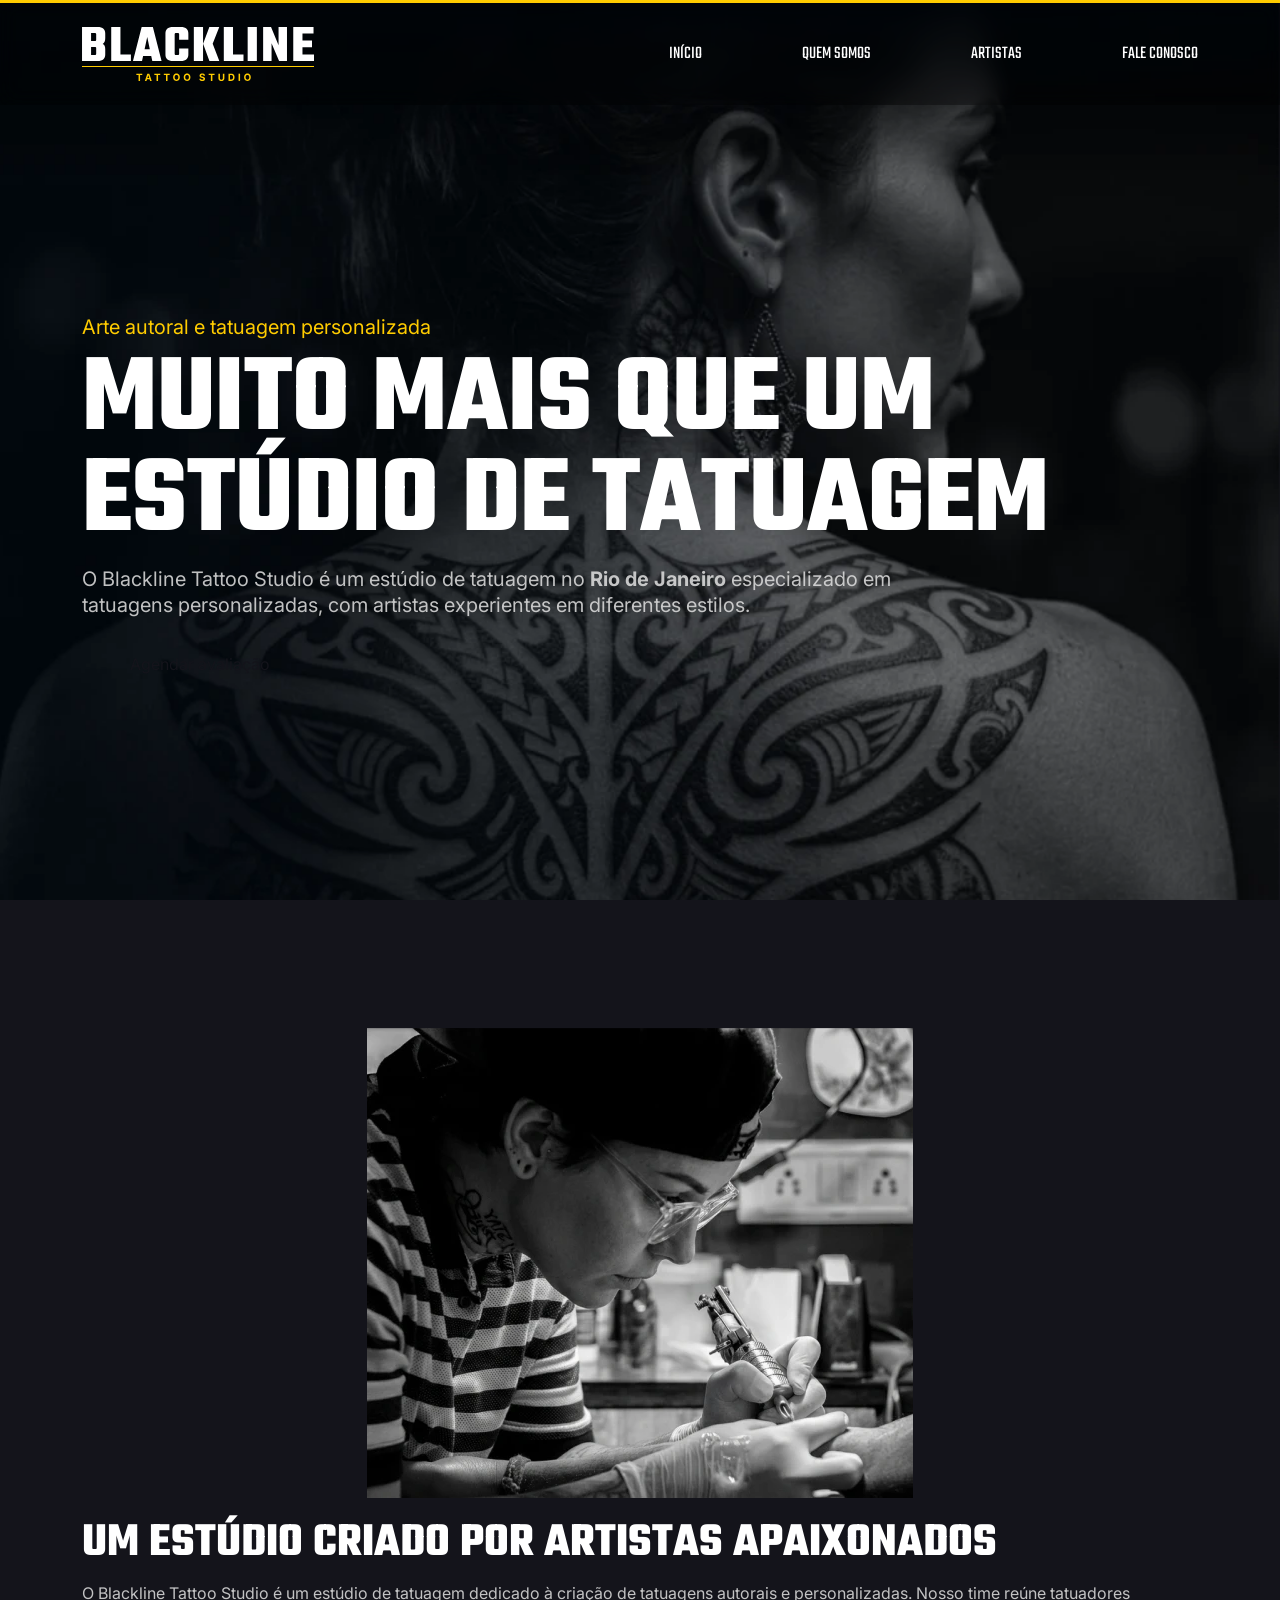
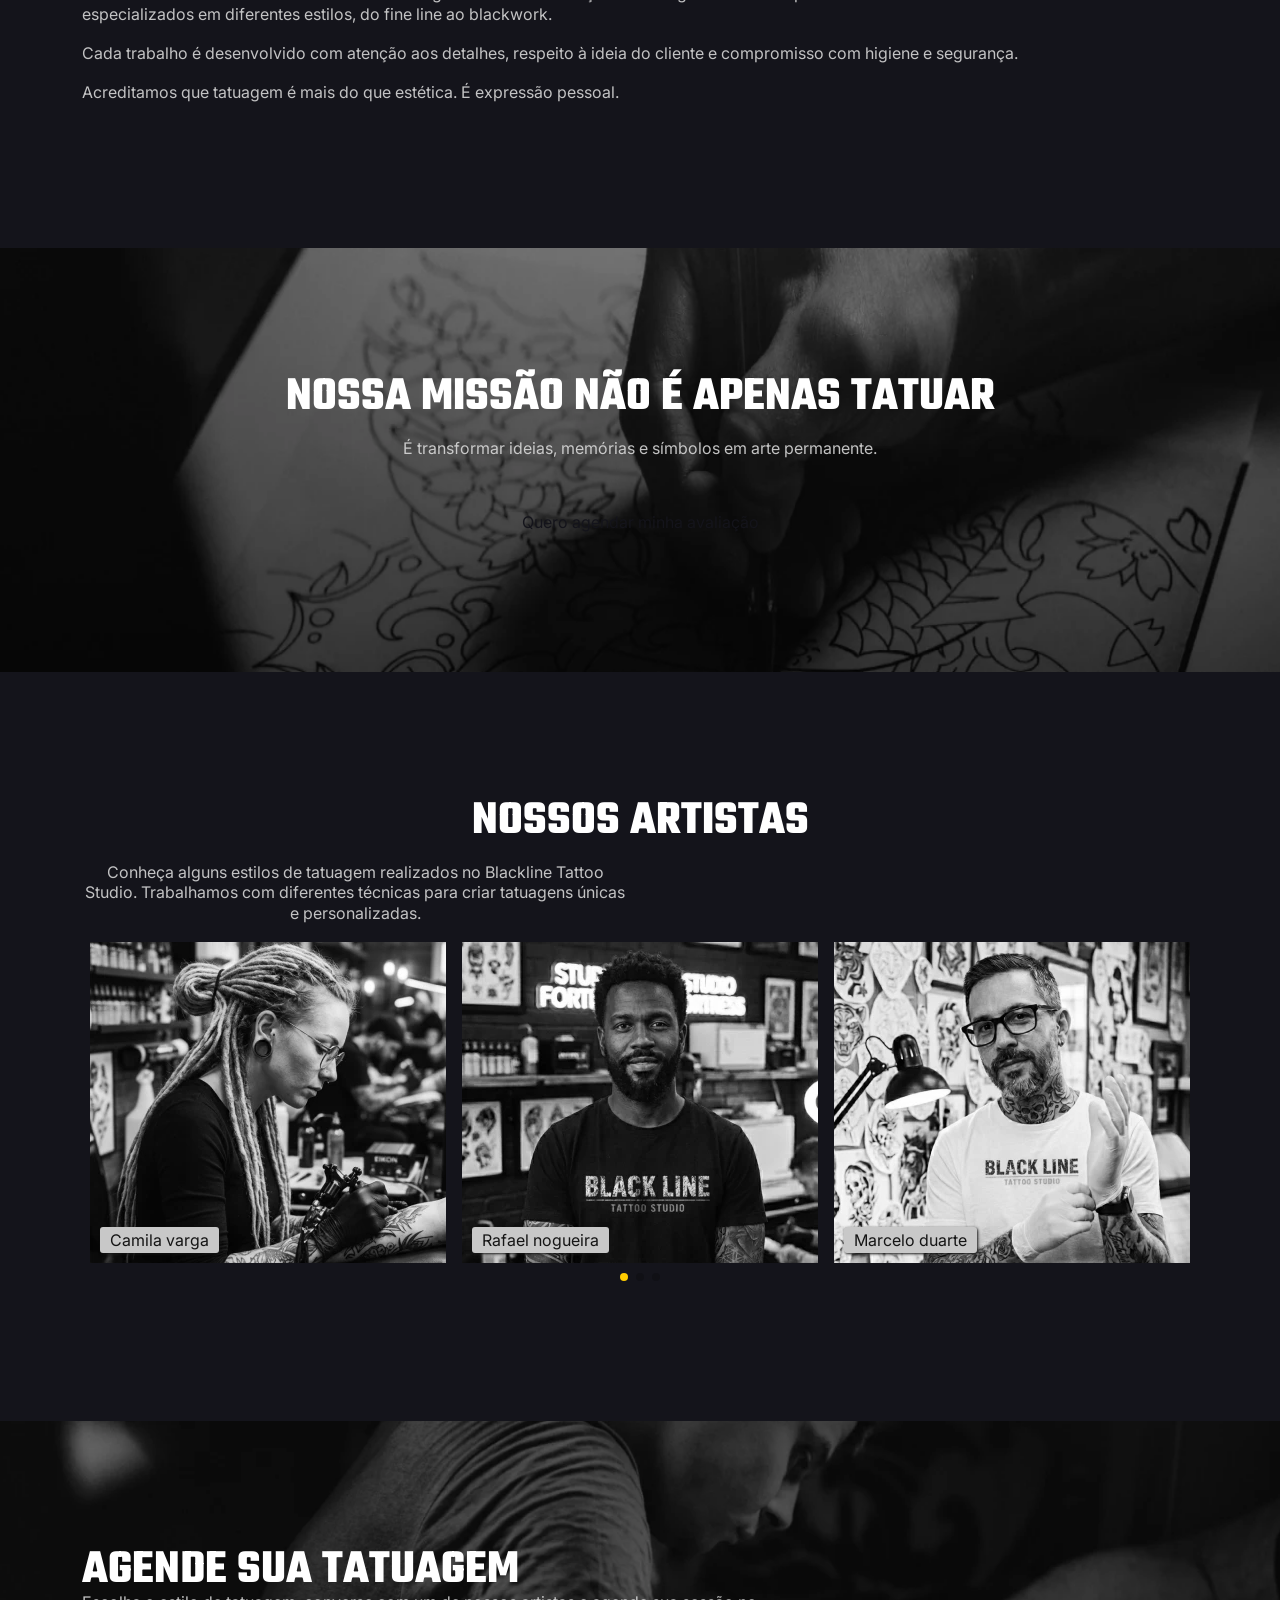
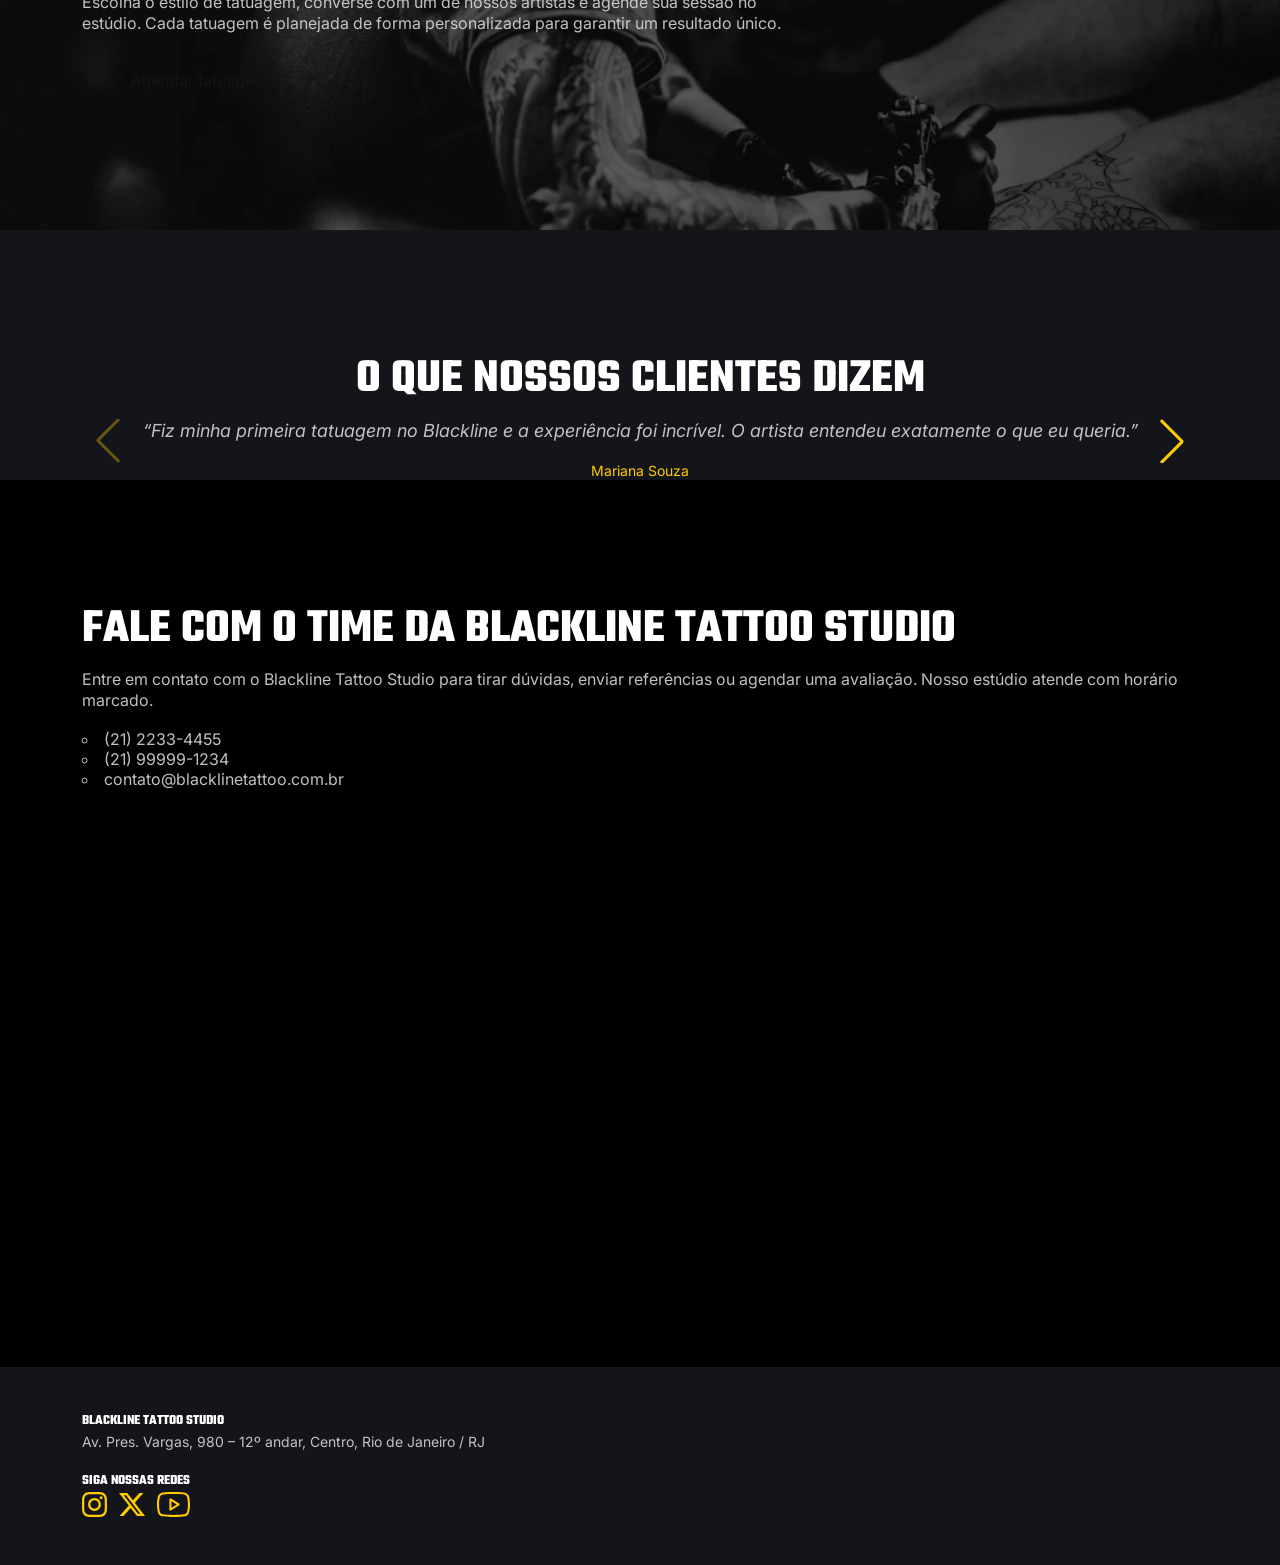
<file: index.html>
<!DOCTYPE html>
<html lang="PT-BR">

<head>
    <meta charset="UTF-8">
    <meta name="viewport" content="width=device-width, initial-scale=1.0">
    <meta name="description"
        content="Buscando tatuagem personalizada no Centro do RJ? O Blackline Tattoo Studio reúne artistas especialistas do fine line ao blackwork. Agende sua sessão com segurança!">
    <title>Black Line Tattoo</title>

    <link rel="preconnect" href="https://fonts.googleapis.com">
    <link rel="preconnect" href="https://fonts.gstatic.com" crossorigin>
    <link href="https://fonts.googleapis.com/css2?family=Inter:opsz@14..32&family=Teko:wght@700&display=swap"
        rel="stylesheet">
    <!-- Link Swiper's CSS -->
    <link rel="stylesheet" href="css/swiper-bundle.min.css" />

    <link rel="stylesheet" href="css/style.css">

</head>

<body id="Início">

    <header class="header">
        <div class="container">
            <div class="logo">
                <img src="img/logo-black-line.svg" alt="logo black line estúdio">
            </div>

            <div class="btn-menu">
                <div class="bar"></div>
                <div class="bar"></div>
                <div class="bar"></div>
            </div>

            <nav class="menu">
                <a href="#Início">Início</a>
                <a href="#quem-somos">Quem somos</a>
                <a href="#artistas">Artistas</a>
                <a href="#fale-conosco">fale conosco</a>

            </nav>
        </div>

    </header>

    <main>
        <section class="hero">
            <div class="container">
                <p class=" text-brand">Arte autoral e tatuagem personalizada</p>

                <h1>muito mais que um estúdio de tatuagem</h1>
                <p>O Blackline Tattoo Studio é um estúdio de tatuagem no <strong>Rio de Janeiro</strong> especializado
                    em
                    tatuagens personalizadas, com artistas experientes em diferentes estilos.</p>
                <a href="#" class="btn">Agendar avaliação</a>
            </div>
        </section>
        <section class="quem-somos" id="quem-somos">
            <div class="container">
                <div class="image">
                    <img src="img/tatuador_black_line.webp" loading="lazy"
                        alt="tatuadora em fundo preto e branco fazendo uma tatto">
                </div>
                <div class="content">
                    <h2>Um estúdio criado por artistas apaixonados</h2>
                    <P>O Blackline Tattoo Studio é um estúdio de tatuagem dedicado à criação de tatuagens autorais e
                        personalizadas. Nosso time reúne tatuadores especializados em diferentes estilos, do fine line
                        ao
                        blackwork.</P>
                    <P>Cada trabalho é desenvolvido com atenção aos detalhes, respeito à ideia do cliente e compromisso
                        com
                        higiene e segurança.</P>
                    <p>Acreditamos que tatuagem é mais do que estética. É expressão pessoal.</p>
                </div>
            </div>
        </section>
        <section class="missao">
            <div class="container">
                <h2>Nossa missão não é apenas tatuar</h2>
                <p>É transformar ideias, memórias e símbolos em arte permanente.</p>
                <a href="#" class="btn">Quero agendar minha avaliação</a>
            </div>
        </section>
        <section class="artistas" id="artistas">
            <div class="container">
                <h2>Nossos artistas </h2>
                <p>Conheça alguns estilos de tatuagem realizados no Blackline Tattoo Studio. Trabalhamos com diferentes
                    técnicas para criar tatuagens únicas e personalizadas.</p>
                <div class="container-artistas">
                    <!-- figure adcn a imagem e figcaption coloca uma legenda -->
                    <div class="swiper swiper-artistas">
                        <div class="swiper-wrapper">

                            <div class="swiper-slide">
                                <figure>
                                    <img src="img/camila_varga.webp" loading="lazy" alt="mulher tatuando">
                                    <figcaption>Camila varga</figcaption>
                                </figure>
                            </div>
                            <div class="swiper-slide">
                                <figure>
                                    <img src="img/rafael_nogueira.webp" loading="lazy" alt="homem tatuando: rafael">
                                    <figcaption>Rafael nogueira</figcaption>
                                </figure>
                            </div>

                            <div class="swiper-slide">
                                <figure>
                                    <img src="img/marcelo_duarte.webp" loading="lazy" alt="homem tatuando: marcelo">
                                    <figcaption>Marcelo duarte</figcaption>
                                </figure>
                            </div>

                            <div class="swiper-slide">
                                <figure>
                                    <img src="img/bruno_soares.webp" loading="lazy" alt="homem tatuando: bruno">
                                    <figcaption>Bruno soares</figcaption>
                                </figure>
                            </div>

                            <div class="swiper-slide">
                                <figure>
                                    <img src="img/aline_dantas.webp" loading="lazy" alt="mulher tatuando: aline">
                                    <figcaption>aline dantas </figcaption>
                                </figure>
                            </div>
                        </div>
                        <div class="swiper-pagination"></div>
                    </div>
                </div>
            </div>

        </section>
        <section class="agende">
            <div class="container">
                <h2>Agende sua tatuagem</h2>
                <p>Escolha o estilo de tatuagem, converse com um de nossos artistas e agende sua sessão no estúdio. Cada
                    tatuagem é planejada de forma personalizada para garantir um resultado único.</p>
                <a href="#" class="btn">Agendar tatuagem</a>
            </div>
        </section>
        <section class="depoimentos">
            <div class="container">
                <h2>O que nossos clientes dizem</h2>

                <div class="swiper swiper-depoimentos">
                    <div class="swiper-wrapper">

                        <div class="swiper-slide">
                            <div class="depoimento">
                                <p>“Fiz minha primeira tatuagem no Blackline e a experiência foi incrível. O artista
                                    entendeu exatamente o que eu queria.”</p>
                                <!-- span ajuda a marcar -->
                                <span>Mariana Souza</span>
                            </div>
                        </div>

                        <div class="swiper-slide">
                            <div class="depoimento">
                                <p>“Fiz minha primeira tatuagem no Blackline e a experiência foi incrível. O artista
                                    entendeu exatamente o que eu queria.”</p>
                                <!-- span ajuda a marcar -->
                                <span>Mariana Souza</span>
                            </div>
                        </div>

                        <div class="swiper-slide">
                            <div class="depoimento">
                                <p>“Fiz minha primeira tatuagem no Blackline e a experiência foi incrível. O artista
                                    entendeu exatamente o que eu queria.”</p>
                                <!-- span ajuda a marcar -->
                                <span>Mariana Souza</span>
                            </div>
                        </div>
                    </div>
                    <div class="swiper-button-next"></div>
                    <div class="swiper-button-prev"></div>
                </div>
            </div>
        </section>
        <section class="fale-conosco" id="fale-conosco">
            <div class="container">

                <div class="content">
                    <h2>Fale com o time da Blackline Tattoo Studio</h2>
                    <p>Entre em contato com o Blackline Tattoo Studio para tirar dúvidas, enviar referências ou agendar
                        uma
                        avaliação. Nosso estúdio atende com horário marcado.</p>
                    <ul>
                        <li>(21) 2233-4455</li>
                        <li>(21) 99999-1234</li>
                        <li>contato@blacklinetattoo.com.br</li>
                    </ul>

                </div>

                <div class="mapa">
                    <iframe title="Av. Pres. Vargas, 980 – 12º andar, Centro, Rio de Janeiro / RJ"
                        src="https://www.google.com/maps/embed?pb=!1m18!1m12!1m3!1d3675.2882426200913!2d-43.18763132601505!3d-22.902736879257922!2m3!1f0!2f0!3f0!3m2!1i1024!2i768!4f13.1!3m3!1m2!1s0x997f42b83c66f7%3A0xc286eb2a955a11c2!2sAv.%20Pres.%20Vargas%2C%20980%20-%2012%C2%BA%20andar%20-%20Centro%2C%20Rio%20de%20Janeiro%20-%20RJ%2C%2020071-002!5e0!3m2!1spt-BR!2sbr!4v1780933306169!5m2!1spt-BR!2sbr"
                        width="544" height="422" style="border:0;" allowfullscreen="" loading="lazy"
                        referrerpolicy="no-referrer-when-downgrade"></iframe>
                </div>
            </div>
        </section>
    </main>

    <footer class="footer">
        <div class="container">
            <div class="content">
                <h3>Blackline Tattoo Studio</h3>
                <p>Av. Pres. Vargas, 980 – 12º andar, Centro, Rio de Janeiro / RJ</p>
            </div>
            <div class="social">
                <h3>Siga nossas redes</h3>
                <nav class="redes">
                    <a href="#"><img src="img/instagram.svg" loading="lazy" alt="instagram"></a>
                    <a href="#"><img src="img/x.svg" loading="lazy" alt="twiter"></a>
                    <a href="#"><img src="img/youtube.svg" loading="lazy" alt="Youtube"></a>
                </nav>
            </div>
        </div>
    </footer>



    <!-- Swiper JS -->
    <script src="js/swiper-bundle.min.js"></script>

    <!-- Initialize Swiper -->
    <script>
        var swiper = new Swiper(".swiper-depoimentos", {
            autoplay: {
                delay: 5000
            },
            navigation: {
                nextEl: ".swiper-button-next",
                prevEl: ".swiper-button-prev",
            },
        });
    </script>
    <script src="js/script.js"></script>

    <script>
        var swiper = new Swiper(".swiper-artistas", {

            slidesPerView: 1,

            breakpoints: {

                768: {
                    slidesPerView: 2
                },
                1140: {
                    slidesPerView: 3

                },

            },

            pagination: {
                el: ".swiper-pagination",
            },
        });
    </script>


</body>

</html>
</file>
<file: css/style.css>
/*root: local onde vc cria as variaveis */
:root{
    --brand:  #FFCC00;
    --brand-light: #FFE990;
    --brand-dark: #CAA100;
    --text:#DDDD;
    --preto:black;
    --dark:#14141B;

    --white:#ffff;
    
    --font-primary: "Inter", sans-serif;
    --font-accent: "Teko", sans-serif;

    --swiper-theme-color:var(--brand);

    
    --space-xs:12px;    
    --space-sm:24px;    
    --space-md:48px;    
    --space-lg:128px;    


}

/**************************Reset*/
*{
    margin:0;
    padding: 0;
}

html{
    /*transforma a navegação em âncora suave*/
    scroll-behavior: smooth;
}
body{
/*implementar o var() e a variavel para puxar o root*/
background-color: var(--dark);
font-family: var(--font-primary);

}
h1,h2,h3,h4,h5,h6{
 font-family: var(--font-accent);
  text-transform: uppercase;
    color: var(--white);
    line-height: 90%;


}

h2{
    font-size: var(--space-md);
}
img{
    display: block;
}

/****************************Navegaçao**********/
#quem-somos,#artistas, #fale-conosco{
    scroll-margin-top: 100px; /*reposicionamento da navegação */
}

p{
    color:var(--text);
    font-size: 16px;
    line-height: 130%;
    margin-top: 18px;
    margin-bottom: 18px;
}
/**************************UTILS - se repete com frequência*************/
.text-brand{
    color: var(--brand);
}
.btn{
    color: var(--dark);
    /*background-color: var(--brand);*/
    background-image:linear-gradient(to right,var(--brand,var(--brand-dark)));
    display: inline-block;
    padding: var(--space-xs)  var(--space-md);
    border-radius: 5px;
    text-decoration: none;
    margin-top: var(--space-sm);
    transition: 0.5s;


}
.btn:hover{
   /* border-radius: 25px;*/
    /*transform: rotate(-10deg);*/
    /*transform: translateY(-5px);*/
    transform: scale(0.95);
}
.container{
width: 100%;
max-width: 1116px;

/*centraliza a div horizontalmente independente do elemento pai*/
margin-left: auto;
margin-right: auto;

}
/*****************SWITER**********/
.swiper-button-next, .swiper-button-prev{
    color: var(--brand);
}

.swiper-artistas{
    padding-bottom: 30px;
}

/********************************************HEADER*****************/
.header{
    background-color:  rgba(0, 0, 0, 0.30);
    backdrop-filter: blur(10px); /*aplica um borrado na imagem */

    border-top: 3px solid var(--brand);
    padding-top: var(--space-sm);
    padding-bottom: var(--space-sm);
    
    width: 100%;
    position:fixed;
    top: 0;
    z-index: 1000;
}
/* container que esta  dentro de header*/
.header .container{
    display: flex;
    align-items: center; /*alinhamento vertical*/
    justify-content: space-between;/*alinhamento horizontal justfy content / space between espaço qu estiver sobrannado fique entre os filhos*/

}
.header .menu{

    display: flex;
    column-gap: 100px; /*espaço entre colunas*/

}
.header .menu a {
    color: var(--white);
    font-family: var(--font-accent);
    font-size: 18px;
     text-transform: uppercase; /* transforma o tetxto td em maiúsculo*/
    text-decoration: none;

    
}
.header .menu a:hover{/*ao passar o mouse no links do menu */
    color: var(--brand);

}

/*************hero**********************/

.hero{
    height: 100vh; /*VH se adequa a altura do navegador*/
    background-image:url(../img/bg_hero.webp);
    background-size: cover; /*cobre a imagem e diminui se for preciso*/
    background-position: top right;
   
    display: flex;
    align-items: center;
}
.hero .container{
    margin-top: 100px;
}
.hero h1{
    color:var(--white);
    font-size: 112px;
    line-height: 90%;/*altura da linha , quer dizer *112px*/
    margin: var(--space-xs) 0;
    /*margin-top: 12px;
    /*margin-bottom: 12px;*/

}
.hero p{
    font-size: 20px;
  max-width: 832px;
  margin:0;

}
/****************QUEM SOMOS*************/
.quem-somos{
    padding-top: var(--space-lg);
    padding-bottom: var(--space-lg);
    
   
}
.quem-somos .container{
    display: flex;
    align-items: center;
    column-gap: var(--space-sm);

}
/*****************MISSAO********/
.missao{   
    padding-top: var(--space-lg);
    padding-bottom: var(--space-lg);
    background-image: url(../img/bg_missao.webp);
    background-position: center;
    background-size: cover;    
    text-align: center;    
    
}
/******************ARTISTAS************/
.artistas{
    padding-top: var(--space-lg);
    padding-bottom: var(--space-lg);
}
.artistas p{
    max-width: 546px;
}
.container-artistas{
    display: flex;
    column-gap: var(--space-sm);

}
.container-artistas figure{
    position: relative;/* serve de referencia para o position absolute interno*/
    transition: 0.5s;
    filter: grayscale(100%); 
}
.container-artistas figure:hover{
    filter: grayscale(0);

}

.container-artistas figcaption{
    background-color: var(--brand);
    color:var(--dark);
    display: inline-block;
    padding: 3px 10px;
    border-radius: 3px;


    /* posição em relação ao elemento pai (desde que ele tambem tenha position),
     caso contrario será o elemento superior ou o body*/ 
    position: absolute;
    bottom: 10px;
    left: 10px;

    /*sombra horizontal, vertical e suavidade de cor */
    box-shadow: 1px 1px 3px var(--dark);
}
/************************AGENDE*********************/
.agende{
    background-image: url(../img/bg_agende.webp);
    background-position: center;
    background-size: cover;
    padding-bottom: var(--space-lg);
    padding-top: var(--space-lg);
}
.agende p{
    margin: 0;
    max-width: 736px;
}

/************************DEPOIMENTOS *********************/

.depoimentos{
    padding-top: var(--space-lg);
    padding-top: var(--space-lg);
    text-align: center;
}
.depoimentos p{
    font-size: 20px;
    font-style: italic;
    padding-left: 100px;
    padding-right: 100px;
}
.depoimentos span{
    font-size: 14px;
    color: var(--brand);
}
/************************FALE CONOSCO *********************/

.fale-conosco {
    padding-bottom: var(--space-lg);
    padding-top: var(--space-lg);
    background-color: var(--preto);

}
.fale-conosco .container{
    display: flex;
    align-items: center;
    column-gap: var(--space-sm);
}
.fale-conosco ul{
    color: var(--text);
    list-style-type: circle;
    list-style-position: inside;
}
/************************FOOTER *********************/
.footer{
    padding-top: var(--space-md);
    padding-bottom:var(--space-md) ;

}
.footer .container{
    display: flex;
    justify-content: space-between;
}
.footer h3{
    font-size: 14px;
    margin-bottom: 5px;
}
 .footer p{
    margin: 0;
    font-size: 14px;
 }   
 .redes{
     display: flex;
     align-items: center;
    column-gap: 12px;
    justify-content: flex-end;
 }
/*condicional para alterar o layout */
@media (max-width: 1140px){

    :root{
        --space-lg: 64px;
    }

    h2{
        font-size: 32px;

    }
    .container{
        padding-right: var(--space-xs);
        padding-left: var(--space-xs);
        box-sizing: border-box; /* faz com que o padding/border nao aumentem o tamanho*/
    }
    .header .menu{
        /*display: none;/*começa escondido */
        transform: translateX(-100%);
        transition: 0.5s;
       position: absolute;
       background-color: var(--preto);
       left: 0;
       top: 100px;
       flex-direction: column;
       width: 100%;
       height: 100vh;

    }
    .header .menu-show{
       /* display: flex;*/
       transform: translateX(0);

    }
    .header .menu a{
        border-bottom: 3px solid var(--brand-light);
        padding: 36px 12px;
    }
    
    
    .bar{
        width:40px;
        height: 3px;
         background-color: var(--white);
         margin-bottom: 3px;
         transition: 0.5 s;
    }

    /*primeiro filho */
    .x .bar:first-child{
        transform:rotate(45deg) translate(3px, 3px);
    }

    /* filho numero 2 */
    .x .bar:nth-child(2){
        transform: translateX(-100px);
        opacity: 0;
    }

    /*ultimo filho */
    .x .bar:last-child{
        transform: rotate(-45deg) translate(5px, -5px);
    }
    .hero{
        height: 600px;
    }
    .hero h1{
        font-size: 40px;
    }
    .hero p{
        font-size: 18px;
    }
    .quem-somos img{
        width: 400px;
        height: auto;
    }
    .missao{
        background-position: center;
    }
    .fale-conosco iframe{
        width: 400px;

    }
}
@media(max-width: 767px){


}

.quem-somos .container{
    flex-direction: column;
    row-gap: var(--space-sm);
}
.quem-somos img{
    max-width: 100%; /*faz com a imagem tenha no maximo o tamanho original dela */
    width: auto;
}
.artistas{
    text-align: center;
}
.artistas .swiper-slide{
    display: flex;
    justify-content: center;
}
.depoimentos p{
    padding-left: 60px;
    padding-right: 60px;
    font-size: 18px; 
    
}
.fale-conosco .container{
    flex-direction: column;
    row-gap: var(--space-sm);
    
}
.mapa,  .fale-conosco iframe{
    width: 100%; 
}
.footer .container{
    flex-direction: column;
    row-gap: var(--space-sm);
    
}
.redes {
    justify-content: flex-start;
}
</file>
